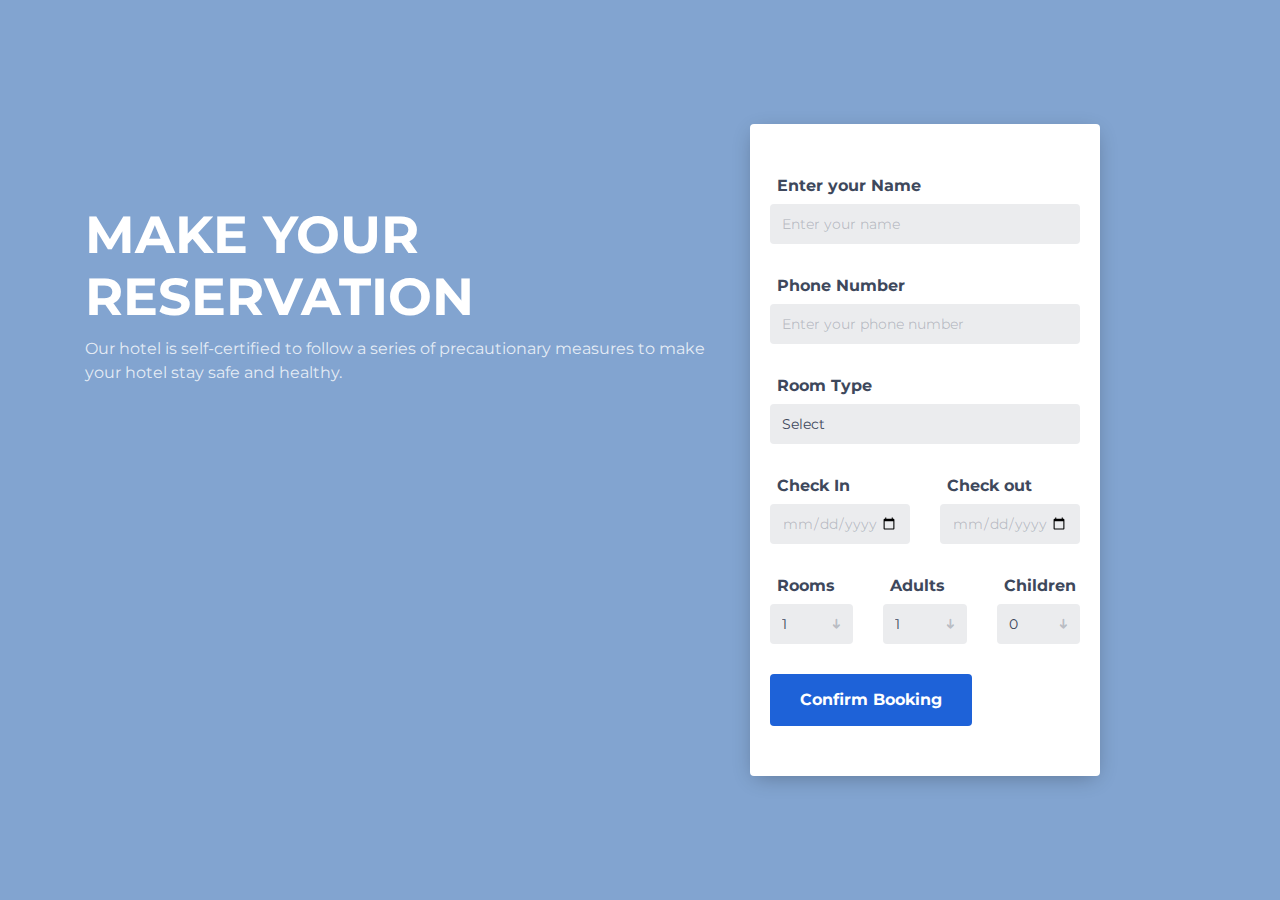
<file: reservation.html>
<!DOCTYPE html>
<html lang="en">
  <head>
    <meta charset="utf-8" />
    <meta http-equiv="X-UA-Compatible" content="IE=edge" />
    <meta name="viewport" content="width=device-width, initial-scale=1" />

    <title>Reservation Form</title>

    <link
      href="https://fonts.googleapis.com/css?family=Montserrat:400,700"
      rel="stylesheet"
    />

    <link
      rel="stylesheet"
      href="https://maxcdn.bootstrapcdn.com/bootstrap/4.5.0/css/bootstrap.min.css"
    />
  </head>

  <body>
    <style>
      .section {
        position: relative;
        height: 100vh;
      }

      .section .section-center {
        position: absolute;
        top: 50%;
        left: 0;
        right: 0;
        -webkit-transform: translateY(-50%);
        transform: translateY(-50%);
      }

      #booking {
        font-family: "Montserrat", sans-serif;
        background-image: url("https://img.freepik.com/free-photo/hammocks-with-palm-trees_1203-201.jpg?size=626&ext=jpg&ga=GA1.2.271093930.1603238400");
        background-size: cover;
        background-position: center;
      }

      #booking::before {
        content: "";
        position: absolute;
        left: 0;
        right: 0;
        bottom: 0;
        top: 0;
        background: rgba(47, 103, 177, 0.6);
      }

      .booking-form {
        background-color: #fff;
        padding: 50px 20px;
        -webkit-box-shadow: 0px 5px 20px -5px rgba(0, 0, 0, 0.3);
        box-shadow: 0px 5px 20px -5px rgba(0, 0, 0, 0.3);
        border-radius: 4px;
      }

      .booking-form .form-group {
        position: relative;
        margin-bottom: 30px;
      }

      .booking-form .form-control {
        background-color: #ebecee;
        border-radius: 4px;
        border: none;
        height: 40px;
        -webkit-box-shadow: none;
        box-shadow: none;
        color: #3e485c;
        font-size: 14px;
      }

      .booking-form .form-control::-webkit-input-placeholder {
        color: rgba(62, 72, 92, 0.3);
      }

      .booking-form .form-control:-ms-input-placeholder {
        color: rgba(62, 72, 92, 0.3);
      }

      .booking-form .form-control::placeholder {
        color: rgba(62, 72, 92, 0.3);
      }

      .booking-form input[type="date"].form-control:invalid {
        color: rgba(62, 72, 92, 0.3);
      }

      .booking-form select.form-control {
        -webkit-appearance: none;
        -moz-appearance: none;
        appearance: none;
      }

      .booking-form select.form-control + .select-arrow {
        position: absolute;
        right: 0px;
        bottom: 4px;
        width: 32px;
        line-height: 32px;
        height: 32px;
        text-align: center;
        pointer-events: none;
        color: rgba(62, 72, 92, 0.3);
        font-size: 14px;
      }

      .booking-form select.form-control + .select-arrow:after {
        content: "\279C";
        display: block;
        -webkit-transform: rotate(90deg);
        transform: rotate(90deg);
      }

      .booking-form .form-label {
        display: inline-block;
        color: #3e485c;
        font-weight: 700;
        margin-bottom: 6px;
        margin-left: 7px;
      }

      .booking-form .submit-btn {
        display: inline-block;
        color: #fff;
        background-color: #1e62d8;
        font-weight: 700;
        padding: 14px 30px;
        border-radius: 4px;
        border: none;
        -webkit-transition: 0.2s all;
        transition: 0.2s all;
      }

      .booking-form .submit-btn:hover,
      .booking-form .submit-btn:focus {
        opacity: 0.9;
      }

      .booking-cta {
        margin-top: 80px;
        margin-bottom: 30px;
      }

      .booking-cta h1 {
        font-size: 52px;
        text-transform: uppercase;
        color: #fff;
        font-weight: 700;
      }

      .booking-cta p {
        font-size: 16px;
        color: rgba(255, 255, 255, 0.8);
      }
    </style>
    <div id="booking" class="section">
      <div class="section-center">
        <div class="container">
          <div class="row">
            <div class="col-md-7 col-md-push-5">
              <div class="booking-cta">
                <h1>Make your reservation</h1>
                <p>
                  Our hotel is self-certified to follow a series of
                  precautionary measures to make your hotel stay safe and
                  healthy.
                </p>
              </div>
            </div>
            <div class="col-md-4 col-md-pull-7">
              <div class="booking-form">
                <form>
                  <div class="form-group">
                    <span class="form-label">Enter your Name</span>
                    <input
                      class="form-control"
                      type="text"
                      placeholder="Enter your name"
                      required
                    />
                  </div>
                  <div class="form-group">
                    <span class="form-label">Phone Number</span>
                    <input
                      class="form-control"
                      type="number"
                      placeholder="Enter your phone number"
                      required
                    />
                  </div>
                  <div class="form-group">
                    <span class="form-label">Room Type</span>
                    <select class="form-control" required>
                      <option value="">Select</option>
                      <option value="AC">classic Double room</option>
                      <option value="AC">classic Double room</option>
                      <option value="AC">classic Double room</option>
                      <option value="AC">classic Double room</option>
                    </select>
                  </div>
                  <div class="row">
                    <div class="col-sm-6">
                      <div class="form-group">
                        <span class="form-label">Check In</span>
                        <input class="form-control" type="date" required />
                      </div>
                    </div>
                    <div class="col-sm-6">
                      <div class="form-group">
                        <span class="form-label">Check out</span>
                        <input class="form-control" type="date" required />
                      </div>
                    </div>
                  </div>
                  <div class="row">
                    <div class="col-sm-4">
                      <div class="form-group">
                        <span class="form-label">Rooms</span>
                        <select class="form-control" required>
                          <option>1</option>
                          <option>2</option>
                          <option>3</option>
                        </select>
                        <span class="select-arrow"></span>
                      </div>
                    </div>
                    <div class="col-sm-4">
                      <div class="form-group">
                        <span class="form-label">Adults</span>
                        <select class="form-control" required>
                          <option>1</option>
                          <option>2</option>
                          <option>3</option>
                        </select>
                        <span class="select-arrow"></span>
                      </div>
                    </div>
                    <div class="col-sm-4">
                      <div class="form-group">
                        <span class="form-label">Children</span>
                        <select class="form-control" required>
                          <option>0</option>
                          <option>1</option>
                          <option>2</option>
                        </select>
                        <span class="select-arrow"></span>
                      </div>
                    </div>
                  </div>
                  <div class="form-btn">
                    <button class="submit-btn">Confirm Booking</button>
                  </div>
                </form>
              </div>
            </div>
          </div>
        </div>
      </div>
    </div>
  </body>
</html>
</file>
